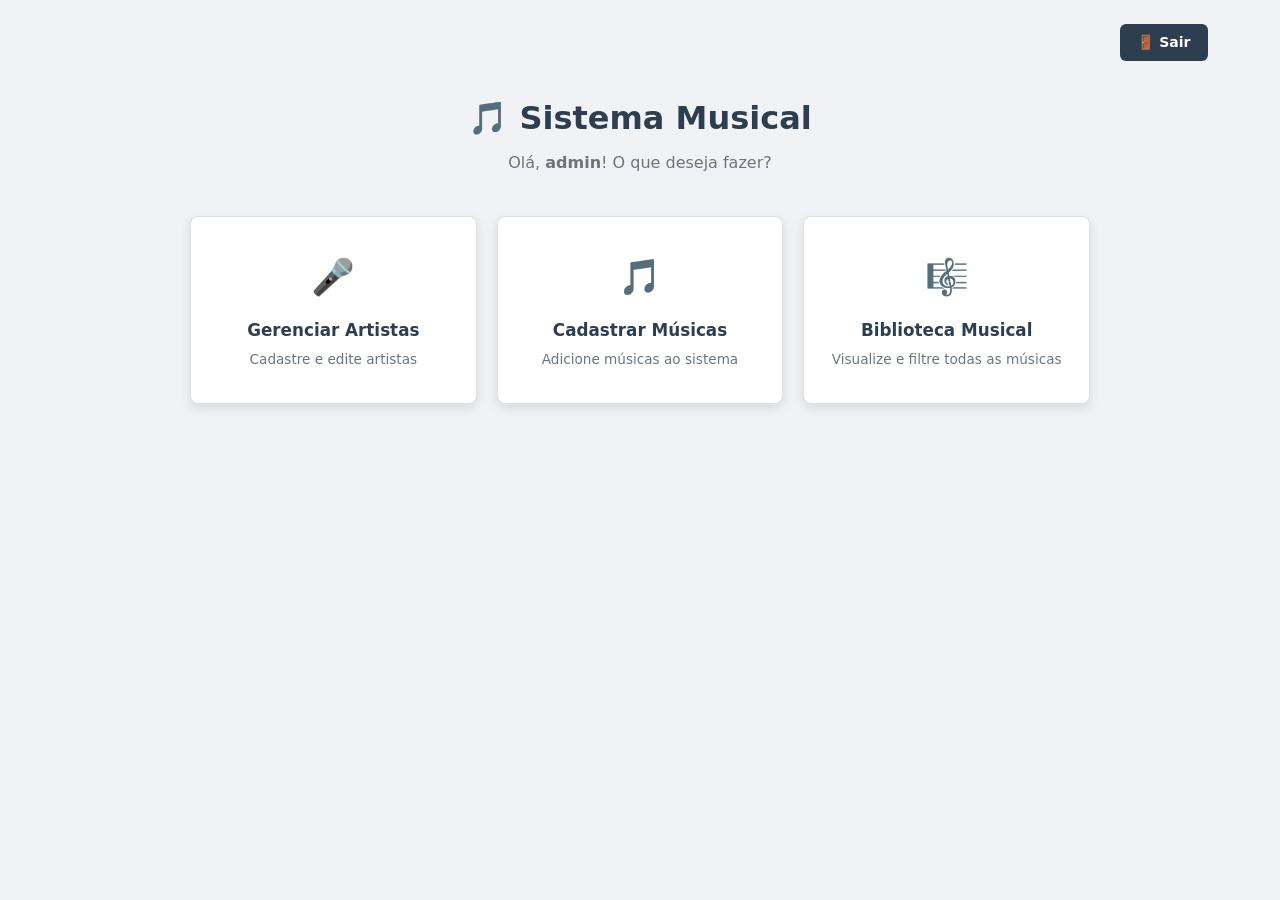
<file: sistema_musical/index.html>
<!DOCTYPE html>
<html lang="pt-br">
<head>
    <meta charset="UTF-8">
    <meta name="viewport" content="width=device-width, initial-scale=1.0">
    <title>Menu Principal — Sistema Musical</title>
    <link rel="icon" href="data:image/svg+xml,<svg xmlns=%27http://www.w3.org/2000/svg%27 viewBox=%270 0 100 100%27><text y=%27.9em%27 font-size=%2790%27>🎵</text></svg>">
    <link rel="stylesheet" href="styles.css">
</head>
<body>

    <div class="container">

        <div class="topbar">
            <a href="login.html" class="btn-back">🚪 Sair</a>
        </div>

        <div class="page-header">
            <h1>🎵 Sistema Musical</h1>
            <p>Olá, <strong>admin</strong>! O que deseja fazer?</p>
        </div>

        <div class="menu-grid">

            <div class="menu-card">
                <a href="cadastro_do_artista.html">
                    <div class="menu-card-icon">🎤</div>
                    <div class="menu-card-title">Gerenciar Artistas</div>
                    <div class="menu-card-desc">Cadastre e edite artistas</div>
                </a>
            </div>

            <div class="menu-card">
                <a href="cadastro_musica.html">
                    <div class="menu-card-icon">🎵</div>
                    <div class="menu-card-title">Cadastrar Músicas</div>
                    <div class="menu-card-desc">Adicione músicas ao sistema</div>
                </a>
            </div>

            <div class="menu-card">
                <a href="listagem_musicas.html">
                    <div class="menu-card-icon">🎼</div>
                    <div class="menu-card-title">Biblioteca Musical</div>
                    <div class="menu-card-desc">Visualize e filtre todas as músicas</div>
                </a>
            </div>

        </div>

    </div>

</body>
</html>
</file>
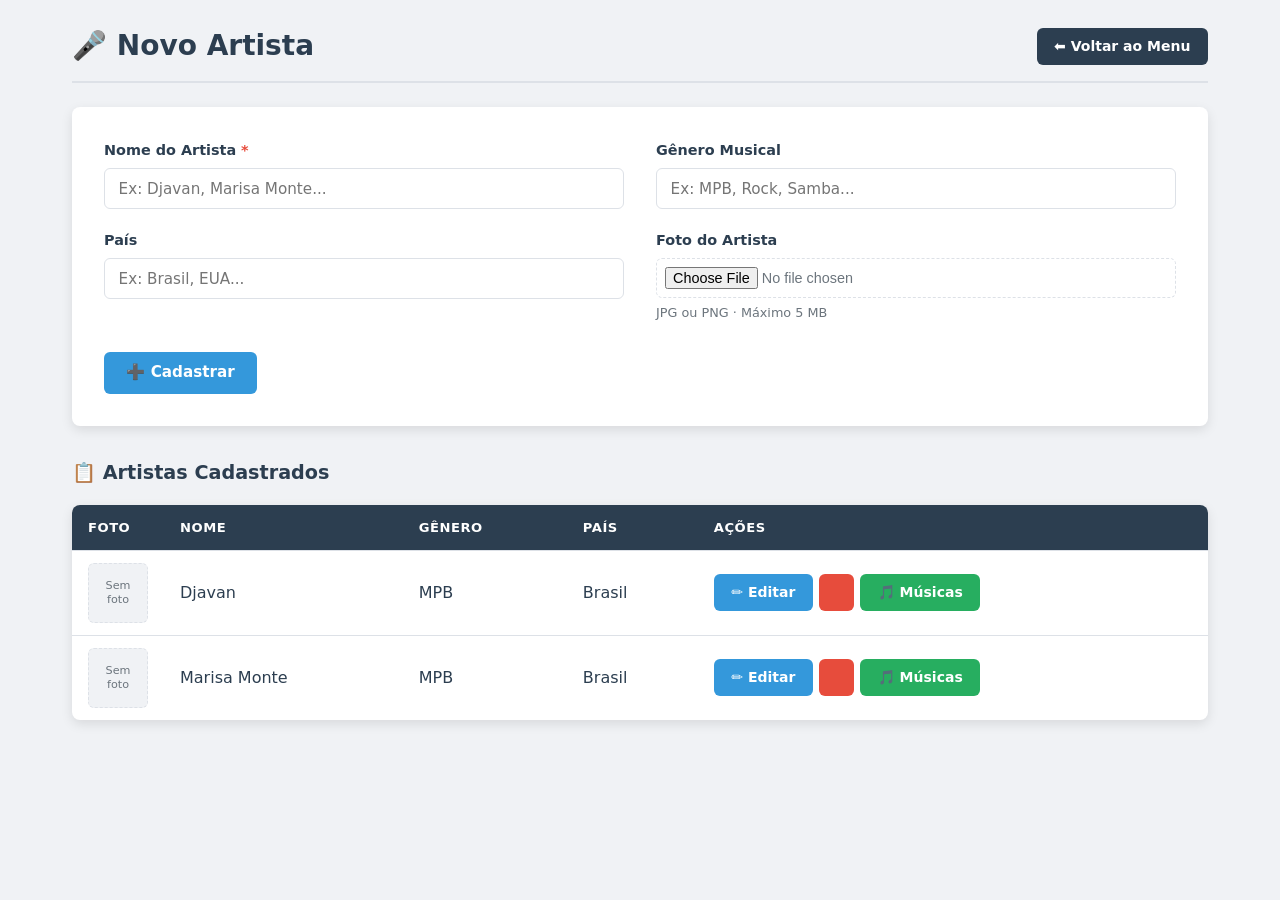
<file: sistema_musical/cadastro_do_artista.html>
<!DOCTYPE html>
<html lang="pt-br">
<head>
<meta charset="UTF-8">
<meta name="viewport" content="width=device-width, initial-scale=1.0">
<title>Novo Artista — Sistema Musical</title>
<link rel="icon" href="data:image/svg+xml,<svg xmlns=%27http://www.w3.org/2000/svg%27 viewBox=%270 0 100
100%27><text y=%27.9em%27 font-size=%2790%27>🎵</text></svg>">
<link rel="stylesheet" href="styles.css">
</head>
<body>
<div class="container">

<!-- A mesma barra de título da Biblioteca (o CSS já existe desde a aula 2). -->
<div class="page-header-bar">
<h2>🎤 Novo Artista</h2>
<div class="header-actions">
<a href="index.html" class="btn-back">⬅ Voltar ao Menu</a>
</div>
</div>


<form method="post" action="#" enctype="multipart/form-data">

<!-- form-grid: o CSS transforma em 2 colunas (grid 1fr 1fr). Os campos se encaixam 2 por linha. -->
<div class="form-grid">

<div class="form-group">

<label for="nome">Nome do Artista <span style="color:var(--red)">*</span></label>

<input type="text" id="nome" name="nome"
required placeholder="Ex: Djavan, Marisa Monte...">
</div>

<div class="form-group">
<!-- Campo opcional (sem required). -->
<label for="genero">Gênero Musical</label>
<input type="text" id="genero" name="genero"
placeholder="Ex: MPB, Rock, Samba...">
</div>

<div class="form-group">
<label for="pais">País</label>
<input type="text" id="pais" name="pais"
placeholder="Ex: Brasil, EUA...">
</div>

<div class="form-group">
<label for="imagem">Foto do Artista</label>

<input type="file" id="imagem" name="imagem" accept="image/*">
<!-- small: texto pequeno de ajuda embaixo do campo. -->
<small>JPG ou PNG · Máximo 5 MB</small>
</div>

</div><!-- fim .form-grid -->

<!-- form-actions: a área dos botões do formulário (flex). -->
<div class="form-actions">
<button type="submit" class="btn-primary">➕ Cadastrar</button>
</div>
</form>



<h3>📋 Artistas Cadastrados</h3> 

<div class="table-container">
<table>
<thead>
<tr>
<th class="col-foto">Foto</th>
<th>Nome</th>
<th>Gênero</th>
<th>País</th>
<th class="col-acoes">Ações</th>
</tr>
</thead>
<tbody>
<!-- Cada tr = um artista. -->
<tr>
<td><div class="no-image">Sem<br>foto</div></td>
<td>Djavan</td>
<td>MPB</td>
<td>Brasil</td>
<td>
<div class="action-buttons">
<a href="#" class="btn-edit">✏️ Editar</a>
<a href="#" class="btn-delete">️</a>
<!-- btn-music (verde): leva ao cadastro das músicas DESTE artista. -->
<a href="cadastro_musica.html" class="btn-music">🎵 Músicas</a>
</div>
</td>
</tr>
<tr>
<td><div class="no-image">Sem<br>foto</div></td>
<td>Marisa Monte</td>
<td>MPB</td>
<td>Brasil</td>
<td>
<div class="action-buttons">
<a href="#" class="btn-edit">✏️ Editar</a>
<a href="#" class="btn-delete">️</a>
<a href="cadastro_musica.html" class="btn-music">🎵 Músicas</a>
</div>
</td>
</tr>
</tbody>
</table>
</div>

</div>
</body>
</html>
</file>
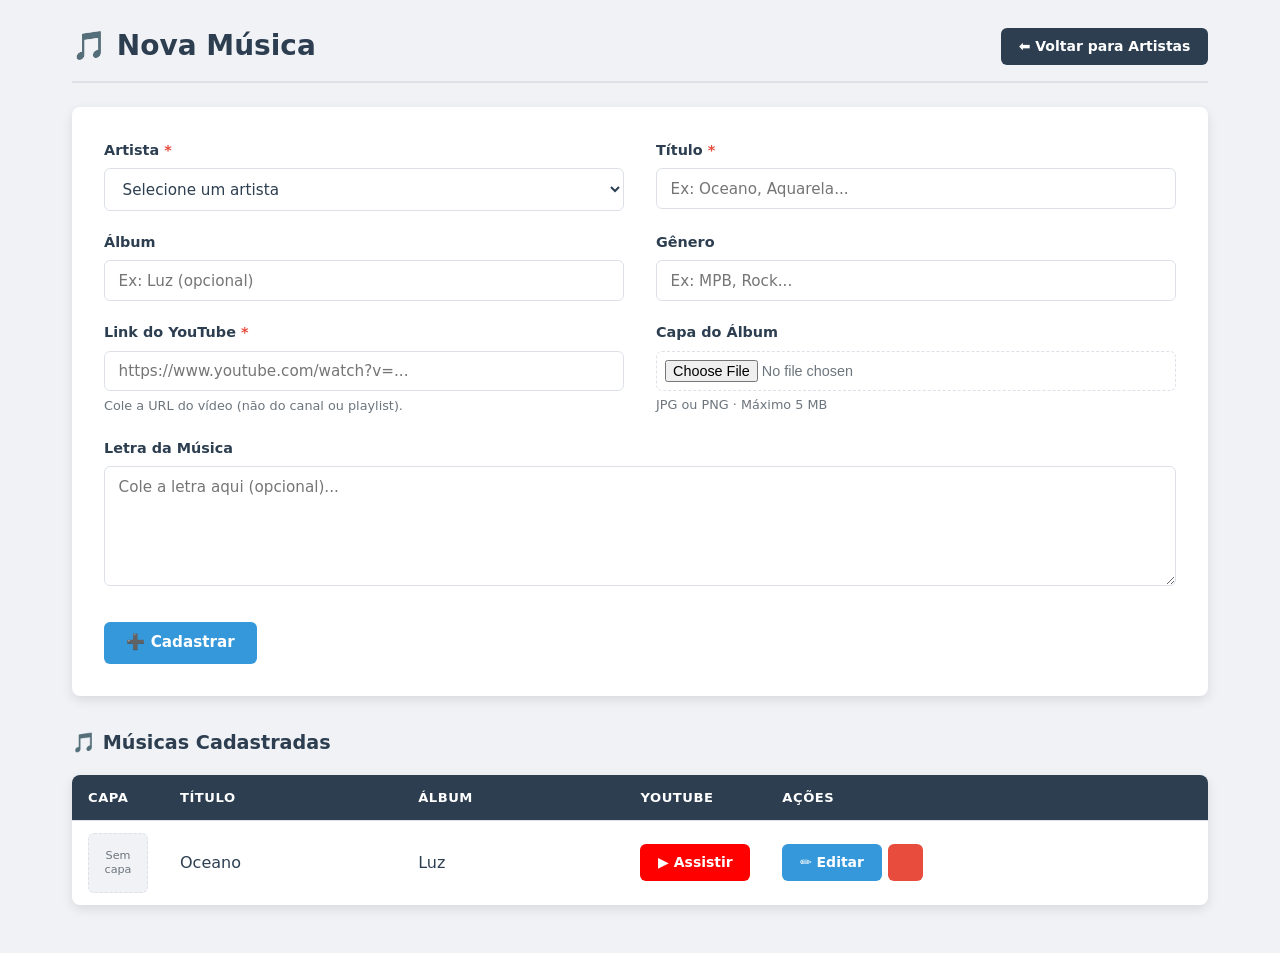
<file: sistema_musical/cadastro_musica.html>
<!DOCTYPE html>
<html lang="pt-br">
<head>
<meta charset="UTF-8">
<meta name="viewport" content="width=device-width, initial-scale=1.0">
<title>Nova Música — Sistema Musical</title>
<link rel="icon" href="data:image/svg+xml,<svg xmlns=%27http://www.w3.org/2000/svg%27 viewBox=%270 0 100
100%27><text y=%27.9em%27 font-size=%2790%27>🎵</text></svg>">
<link rel="stylesheet" href="styles.css">
</head>
<body>
<div class="container">


<div class="page-header-bar">
<h2>🎵 Nova Música</h2>
<div class="header-actions">
<a href="cadastro_do_artista.html" class="btn-back">⬅ Voltar para Artistas</a>
</div>
</div>


<form method="post" action="#" enctype="multipart/form-data">

<div class="form-grid">


<div class="form-group">
<label for="artista_id">Artista <span style="color:var(--red)">*</span></label>

<select name="artista_id" id="artista_id" required>
<option value="">Selecione um artista</option>
<option value="1">Djavan</option>
<option value="2">Marisa Monte</option>
</select>
</div>

<div class="form-group">
<label for="titulo">Título <span style="color:var(--red)">*</span></label>
<input type="text" id="titulo" name="titulo"
required placeholder="Ex: Oceano, Aquarela...">
</div>


<div class="form-group">
<label for="album">Álbum</label>
<input type="text" id="album" name="album" placeholder="Ex: Luz (opcional)">
</div>

<div class="form-group">
<label for="genero">Gênero</label>
<input type="text" id="genero" name="genero" placeholder="Ex: MPB, Rock...">
</div>


<div class="form-group">
<label for="youtube_link">Link do YouTube <span style="color:var(--red)">*</span></label>

<input type="url" id="youtube_link" name="youtube_link"
required placeholder="https://www.youtube.com/watch?v=...">
<small>Cole a URL do vídeo (não do canal ou playlist).</small>
</div>

<div class="form-group">

<label for="imagem_capa">Capa do Álbum</label>

<input type="file" id="imagem_capa" name="imagem_capa" accept="image/*">
<small>JPG ou PNG · Máximo 5 MB</small>
</div>


<div class="form-group full">
<label for="letra">Letra da Música</label>

<textarea id="letra" name="letra" placeholder="Cole a letra aqui (opcional)..."></textarea>
</div>

</div>

<div class="form-actions">
<button type="submit" class="btn-primary">➕ Cadastrar</button>
</div>
</form>



<h3>🎵 Músicas Cadastradas</h3>
<div class="table-container">
<table>
<thead>
<tr>
<th class="col-capa">Capa</th>
<th>Título</th>
<th>Álbum</th>
<th class="col-youtube">YouTube</th>
<th class="col-acoes">Ações</th>
</tr>
</thead>
<tbody>
<tr>
<td><div class="no-image">Sem<br>capa</div></td>
<td>Oceano</td>
<td>Luz</td>

<td><a href="#" target="_blank" class="btn-youtube">▶ Assistir</a></td>
<td>
<div class="action-buttons">
<a href="#" class="btn-edit">✏️ Editar</a>
<a href="#" class="btn-delete">️</a>
</div>
</td>
</tr>
</tbody>
</table>
</div>

</div>
</body>
</html>
</file>
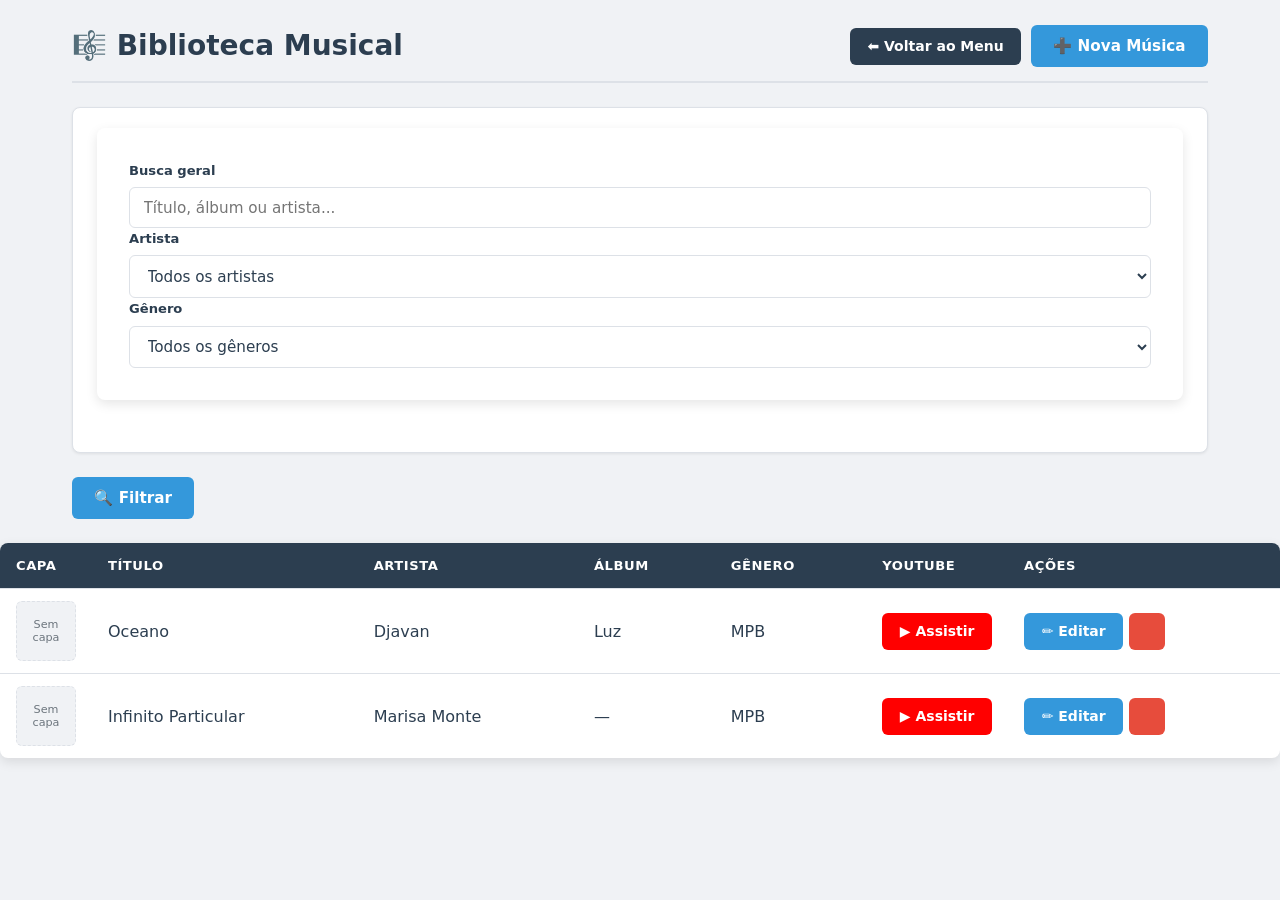
<file: sistema_musical/listagem_musicas.html>
<!DOCTYPE html>
<html lang="pt-br">
<head>
<meta charset="UTF-8">
<meta name="viewport" content="width=device-width, initial-scale=1.0">
<title>Biblioteca Musical — Sistema Musical</title>
<link rel="icon" href="data:image/svg+xml,<svg xmlns=%27http://www.w3.org/2000/svg%27 viewBox=%270 0 100
100%27><text y=%27.9em%27 font-size=%2790%27>🎵</text></svg>">
<link rel="stylesheet" href="styles.css">
</head>
<body>
<div class="container">


<div class="page-header-bar">
<h2>🎼 Biblioteca Musical</h2> 
<div class="header-actions">
<a href="index.html" class="btn-back">⬅ Voltar ao Menu</a>
<a href="cadastro_musica.html" class="btn-primary">➕ Nova Música</a>
</div>
</div>


<div class="filters">
<form method="get" class="filter-form" action="#">




<div class="filter-item">
<label for="busca">Busca geral</label>
<input type="text" name="busca" id="busca" placeholder="Título, álbum ou artista...">
</div>

<div class="filter-item">
<label for="artista">Artista</label>

<select name="artista" id="artista">
<option value="">Todos os artistas</option>
<option value="1">Djavan</option>
<option value="2">Marisa Monte</option>
</select>
</div>

<div class="filter-item">
<label for="genero">Gênero</label>
<select name="genero" id="genero">
<option value="">Todos os gêneros</option>
<option value="MPB">MPB</option>
</select>
</div>
</div>


<div class="filter-actions">
<button type="submit" class="btn-primary">🔍 Filtrar</button>
</div>
</form>
</div>


<div class="table-container">
<table>

<thead>
<tr>

<th class="col-capa">Capa</th>
<th>Título</th>
<th>Artista</th>
<th>Álbum</th>
<th>Gênero</th>
<th class="col-youtube">YouTube</th>
<th class="col-acoes">Ações</th>
</tr>
</thead>

<tbody>
<tr>

<td><div class="no-image">Sem<br>capa</div></td>
<td>Oceano</td>
<td>Djavan</td>
<td>Luz</td>
<td>MPB</td>

<td><a href="#" target="_blank" class="btn-youtube">▶ Assistir</a></td>
<td>

<div class="action-buttons">
<a href="#" class="btn-edit">✏️ Editar</a>
<a href="#" class="btn-delete">️</a>
</div>
</td>
</tr>
<tr>
<td><div class="no-image">Sem<br>capa</div></td>
<td>Infinito Particular</td>
<td>Marisa Monte</td>
<td>—</td> 
<td>MPB</td>
<td><a href="#" target="_blank" class="btn-youtube">▶ Assistir</a></td>
<td>
<div class="action-buttons">
<a href="#" class="btn-edit">✏️ Editar</a>
<a href="#" class="btn-delete">️</a>
</div>
</td>
</tr>
</tbody>
</table>
</div>

</div>
</body>
</html>
</file>
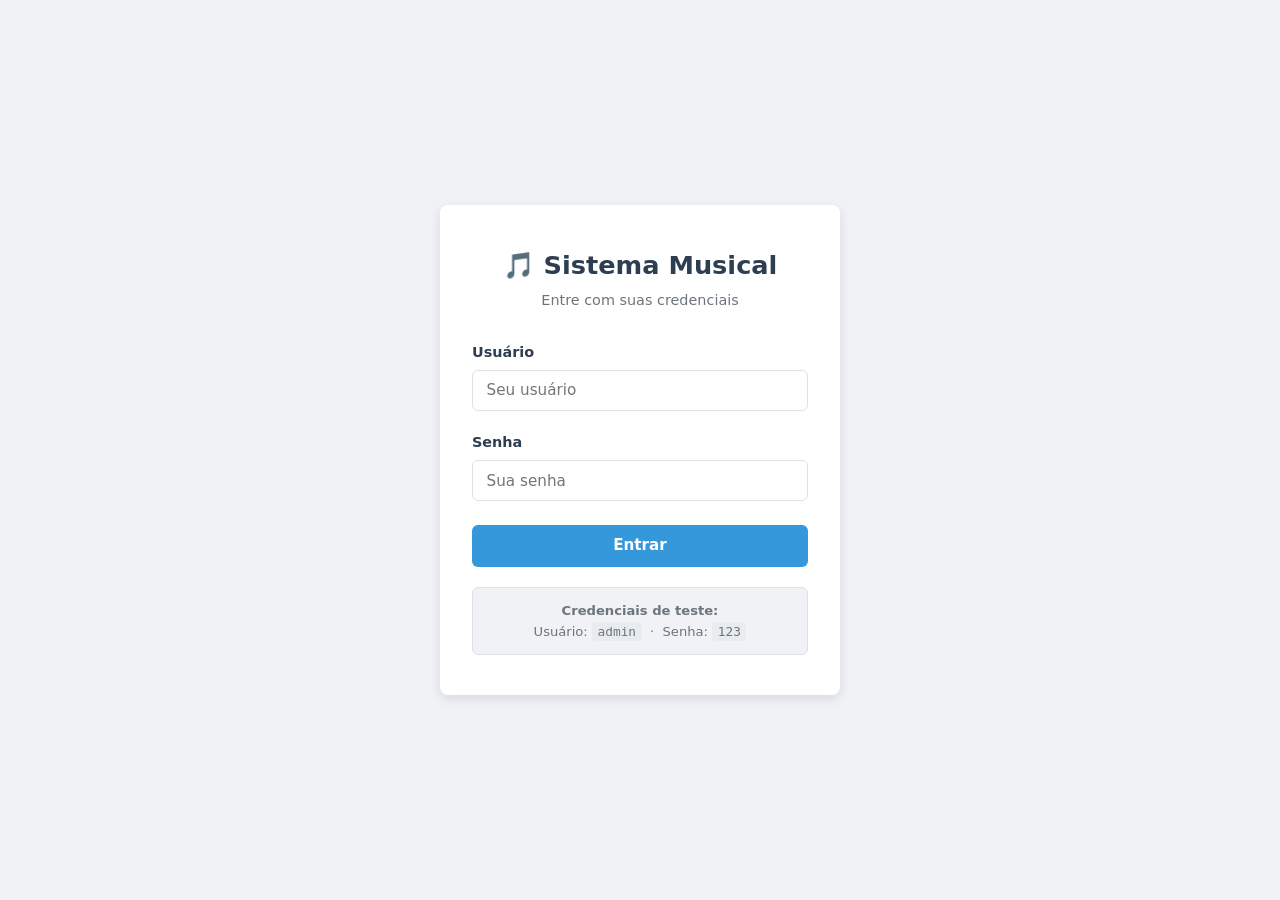
<file: sistema_musical/login.html>
<!DOCTYPE html>
<html lang="pt-br">

<head>
    <meta charset="UTF-8">
    <meta name="viewport" content="width=device-width, initial-scale=1.0">
    <title>Login — Sistema Musical</title>
    <link rel="icon" href="data:image/svg+xml,<svg xmlns=%27http://www.w3.org/2000/svg%27 viewBox=%270 0 100 100%27><text y=%27.9em%27 font-size=%2790%27>🎵</text></svg>">
    <link rel="stylesheet" href="styles.css">
</head>

<body class="login-page">

    <div class="login-card">

        <div class="login-header">
            <h1>🎵 Sistema Musical</h1>
            <p>Entre com suas credenciais</p>
        </div>

        <form method="post" action="#">

            <div class="form-group">
                <label for="usuario">Usuário</label>
                <input type="text"
                    id="usuario"
                    name="usuario"
                    required
                    autocomplete="username"
                    placeholder="Seu usuário">
            </div>

            <div class="form-group">
                <label for="senha">Senha</label>
                <input type="password"
                    id="senha"
                    name="senha"
                    required
                    autocomplete="current-password"
                    placeholder="Sua senha">
            </div>

            <button type="submit" class="btn-primary">Entrar</button>
        </form>

        <div class="login-hint">
            <strong>Credenciais de teste:</strong><br>
            Usuário: <code>admin</code> &nbsp;·&nbsp; Senha: <code>123</code>
        </div>

    </div>

</body>
</html>
</file>
<file: sistema_musical/styles.css>
:root {
    --primary: #2c3e50;
    --blue: #3498db;
    --blue-dark: #2980b9;
    --green: #27ae60;
    --red: #e74c3c;
    --red-dark: #c0392b;
    --bg: #f0f2f5;
    --surface: #ffffff;
    --border: #dde1e7;
    --text: #2c3e50;
    --text-muted: #6c757d;
    --shadow-sm: 0 1px 3px rgba(0,0,0,0.08);
    --shadow-md: 0 4px 12px rgba(0,0,0,0.10);
    --radius: 8px;
    --font: 'Segoe UI', system-ui, -apple-system, sans-serif;
}

*, *::before, *::after {
    margin: 0;
    padding: 0;
    box-sizing: border-box;
}

body {
    font-family: var(--font);
    background-color: var(--bg);
    color: var(--text);
    line-height: 1.6;
    min-height: 100vh;
}

form {
    background: var(--surface);
    padding: 2rem;
    border-radius: var(--radius);
    box-shadow: var(--shadow-md);
    margin-bottom: 2rem;
}

.form-group {
    margin-bottom: 1.25rem;
}

label {
    display: block;
    margin-bottom: .4rem;
    font-size: .9rem;
    font-weight: 600;
    color: var(--primary);
}

input[type="text"],
input[type="password"],
textarea,
select {
    width: 100%;
    padding: .65rem .85rem;
    border: 1.5px solid var(--border);
    border-radius: 6px;
    font-size: .95rem;
    font-family: var(--font);
    color: var(--text);
    background: var(--surface);
    transition: border-color .2s, box-shadow .2s;
}

input:focus,
textarea:focus,
select:focus {
    outline: none;
    border-color: var(--blue);
    box-shadow: 0 0 0 3px rgba(52,152,219,.15);
}

.btn-primary,
.btn-edit,
.btn-delete,
.btn-music,
.btn-back,
.btn-youtube {
    display: inline-flex;
    align-items: center;
    justify-content: center;
    gap: .35rem;
    padding: .55rem 1.1rem;
    border: none;
    border-radius: 6px;
    font-size: .875rem;
    font-weight: 600;
    font-family: var(--font);
    cursor: pointer;
    text-decoration: none;
    white-space: nowrap;
    transition: background-color .2s, transform .15s, box-shadow .2s;
    line-height: 1.4;
}

.btn-primary {
    padding: .65rem 1.4rem;
    font-size: .95rem;
    background: var(--blue);
    color: #fff;
}

.btn-primary:hover {
    background: var(--blue-dark);
    transform: translateY(-1px);
    box-shadow: var(--shadow-sm);
}

.btn-back {
    background: var(--primary);
    color: #fff;
}

.btn-back:hover {
    background: #1a252f;
}

.login-page {
    display: flex;
    justify-content: center;
    align-items: center;
    min-height: 100vh;
    background: var(--bg);
    padding: 1rem;
}

.login-card {
    background: var(--surface);
    padding: 2.5rem 2rem;
    border-radius: var(--radius);
    box-shadow: var(--shadow-md);
    width: 100%;
    max-width: 400px;
}

.login-card form {
    background: none;
    box-shadow: none;
    padding: 0;
    margin: 0;
}

.login-header {
    text-align: center;
    margin-bottom: 1.75rem;
}

.login-header h1 {
    font-size: 1.6rem;
    margin-bottom: .25rem;
}

.login-header p {
    color: var(--text-muted);
    font-size: .9rem;
}

.login-card .btn-primary {
    width: 100%;
    margin-top: .25rem;
}

.login-hint {
    margin-top: 1.25rem;
    padding: .75rem 1rem;
    background: var(--bg);
    border-radius: 6px;
    text-align: center;
    font-size: .82rem;
    color: var(--text-muted);
    border: 1px solid var(--border);
}

.login-hint code {
    background: #e9ecef;
    padding: .1rem .35rem;
    border-radius: 3px;
    font-size: .8rem;
}

.container {
    max-width: 1200px;
    margin: 0 auto;
    padding: 24px 32px;
}

.topbar {
    display: flex;
    justify-content: flex-end;
    margin-bottom: 2rem;
}

.page-header {
    text-align: center;
    margin-bottom: 2.5rem;
}

.page-header h1 {
    font-size: 2rem;
    color: var(--primary);
    margin-bottom: .35rem;
}

.page-header p {
    color: var(--text-muted);
    font-size: 1rem;
}

.menu-grid {
    display: grid;
    grid-template-columns: repeat(auto-fit, minmax(240px, 1fr));
    gap: 1.25rem;
    max-width: 900px;
    margin: 0 auto;
}

.menu-card {
    background: var(--surface);
    border-radius: var(--radius);
    box-shadow: var(--shadow-md);
    transition: transform .2s, box-shadow .2s;
    border: 1px solid var(--border);
}

.menu-card:hover {
    transform: translateY(-4px);
    box-shadow: 0 8px 20px rgba(0,0,0,.13);
}

.menu-card a {
    display: block;
    padding: 2rem 1.5rem;
    text-align: center;
    text-decoration: none;
    color: var(--text);
}

.menu-card-icon {
    font-size: 2.2rem;
    margin-bottom: .75rem;
}

.menu-card-title {
    font-size: 1.05rem;
    font-weight: 600;
    color: var(--primary);
    margin-bottom: .35rem;
}

.menu-card-desc {
    font-size: .85rem;
    color: var(--text-muted);
}

.btn-edit { background: var(--blue); color: #fff; }
.btn-edit:hover { background: var(--blue-dark); }
.btn-delete { background: var(--red); color: #fff; }
.btn-delete:hover { background: var(--red-dark); }

.btn-youtube { background: #ff0000; color: #fff; }
.btn-youtube:hover { background: #cc0000; }

h2 {
font-size: 1.75rem;
font-weight: 600;
color: var(--primary);
margin-bottom: 1.5rem;
padding-bottom: .75rem;
border-bottom: 2px solid var(--border);
}


.page-header-bar {
display: flex;
align-items: center;
justify-content: space-between;
gap: 1rem;
margin-bottom: 1.5rem;
padding-bottom: .75rem;
border-bottom: 2px solid var(--border);
flex-wrap: wrap;
}

.page-header-bar h2 {
margin: 0;
padding: 0;
border: none;
font-size: 1.75rem;
font-weight: 600;
color: var(--primary);
}

.page-header-bar .header-actions {
display: flex;
gap: .6rem;
flex-wrap: wrap;
align-items: center;
}


.btn-edit { background: var(--blue); color: #fff; }
.btn-edit:hover { background: var(--blue-dark); }
.btn-delete { background: var(--red); color: #fff; }
.btn-delete:hover { background: var(--red-dark); }

.btn-youtube { background: #ff0000; color: #fff; }
.btn-youtube:hover { background: #cc0000; }

h2 {
font-size: 1.75rem;
font-weight: 600;
color: var(--primary);
margin-bottom: 1.5rem;
padding-bottom: .75rem;
border-bottom: 2px solid var(--border);
}


.page-header-bar {
display: flex;
align-items: center;
justify-content: space-between;
gap: 1rem;
margin-bottom: 1.5rem;
padding-bottom: .75rem;
border-bottom: 2px solid var(--border);
flex-wrap: wrap;
}

.page-header-bar h2 {
margin: 0;
padding: 0;
border: none;
font-size: 1.75rem;
font-weight: 600;
color: var(--primary);
}

.page-header-bar .header-actions {
display: flex;
gap: .6rem;
flex-wrap: wrap;
align-items: center;
}


.table-container {
background: var(--surface);
border-radius: var(--radius);
box-shadow: var(--shadow-md);

overflow: hidden;
margin-bottom: 1.5rem;
}

table {
width: 100%;
border-collapse: collapse;
}

th, td {
padding: 12px 16px;
text-align: left;
vertical-align: middle;
border-bottom: 1px solid var(--border);
}

th {
background: var(--primary);
color: #fff;
font-size: .82rem;
font-weight: 600;
letter-spacing: .04em;
text-transform: uppercase;
white-space: nowrap;
}

tbody tr:last-child td { border-bottom: none; }
tbody tr:hover { background: #f8fafc; }

.col-foto,
.col-capa { width: 90px; white-space: nowrap; }
.col-youtube { width: 110px; white-space: nowrap; }
.col-acoes { white-space: nowrap; }

.action-buttons {
display: flex;
gap: 6px;
align-items: center;
flex-wrap: nowrap;
}

.table-thumbnail {
width: 60px;
height: 60px;
object-fit: cover;
border-radius: 6px;
display: block;
}

.no-image {
width: 60px;
height: 60px;
background: var(--bg);
border: 1.5px dashed var(--border);
border-radius: 6px;
display: flex;
align-items: center;
justify-content: center;
font-size: .7rem;
color: var(--text-muted);
text-align: center;
line-height: 1.2;
}

td.empty-cell {
text-align: center;

color: var(--text-muted);
padding: 2rem;
font-size: .95rem;
}

.filters {
background: var(--surface);
padding: 1.25rem 1.5rem;
border-radius: var(--radius);
box-shadow: var(--shadow-sm);
margin-bottom: 1.5rem;
border: 1px solid var(--border);
}

.filter-group {
display: flex;
gap: 1rem;
flex-wrap: wrap;
margin-bottom: 1rem;
}

.filter-item {
flex: 1;
min-width: 180px;
}

.filter-item label {
font-size: .82rem;
}

.filter-actions {
display: flex;
gap: .75rem;
align-items: center;
}

.btn-music { background: var(--green); color: #fff; }
.btn-music:hover { background: #219a52; }

h3 {
font-size: 1.2rem;
font-weight: 600;
color: var(--primary);
margin: 2rem 0 1rem;
}

input[type="file"] {
width: 100%;
padding: .5rem;
border: 1.5px dashed var(--border);
border-radius: 6px;
font-size: .9rem;
color: var(--text-muted);
cursor: pointer;
}

small {
display: block;
margin-top: .3rem;
font-size: .8rem;
color: var(--text-muted);
}

.form-grid {
display: grid;
grid-template-columns: 1fr 1fr;
gap: 0 2rem;
}

.form-actions {
display: flex;
gap: .75rem;
align-items: center;
flex-wrap: wrap;
margin-top: .5rem;
grid-column: 1 / -1;
}

.current-image {
display: flex;
align-items: center;
gap: .75rem;
margin-top: .75rem;
padding: .75rem;
background: var(--bg);
border-radius: 6px;
}

.current-image img {
width: 64px;
height: 64px;
object-fit: cover;
border-radius: 6px;
flex-shrink: 0;
}

.current-image small {
margin: 0;
color: var(--text-muted);
}

.message {
display: flex;
align-items: center;
gap: .6rem;
padding: .85rem 1.1rem;
border-radius: 6px;
margin-bottom: 1.25rem;
font-size: .95rem;
font-weight: 500;
}

.message.success { background: #d4edda; color: #155724; border: 1px solid #c3e6cb; }
.message.error { background: #f8d7da; color: #721c24; border: 1px solid #f5c6cb; }

textarea {
min-height: 120px;
resize: vertical;
}


input[type="number"],
input[type="url"],
input[type="date"] {
width: 100%;
padding: .65rem .85rem;
border: 1.5px solid var(--border);
border-radius: 6px;
font-size: .95rem;
font-family: var(--font);
color: var(--text);
background: var(--surface);
transition: border-color .2s, box-shadow .2s;
}

.form-grid .form-group.full {
grid-column: 1 / -1;
}


.text-center { text-align: center; }
.text-muted { color: var(--text-muted); font-size: .9rem; }

.mt-1 { margin-top: .5rem; }
.mt-2 { margin-top: 1rem; }
.mt-3 { margin-top: 1.5rem; }
.mb-1 { margin-bottom: .5rem; }
.mb-2 { margin-bottom: 1rem; }
.mb-3 { margin-bottom: 1.5rem; }


@media (max-width: 768px) {
.container { padding: 16px; }
h2 { font-size: 1.4rem; }
form { padding: 1.25rem; }
.form-grid { grid-template-columns: 1fr; }
.filter-group { flex-direction: column; gap: .75rem; }
.filter-item { min-width: 100%; }
.table-container { overflow-x: auto; }
table { min-width: 560px; }
th, td { padding: 10px 12px; font-size: .85rem; }
.table-thumbnail,
.no-image { width: 48px; height: 48px; }
.col-foto, .col-capa { width: 68px; }
.action-buttons { flex-wrap: wrap; gap: 4px; }
.btn-edit, .btn-delete, .btn-music, .btn-youtube {
padding: .4rem .7rem;
font-size: .78rem;
}
.menu-grid { grid-template-columns: 1fr; }
}
</file>
